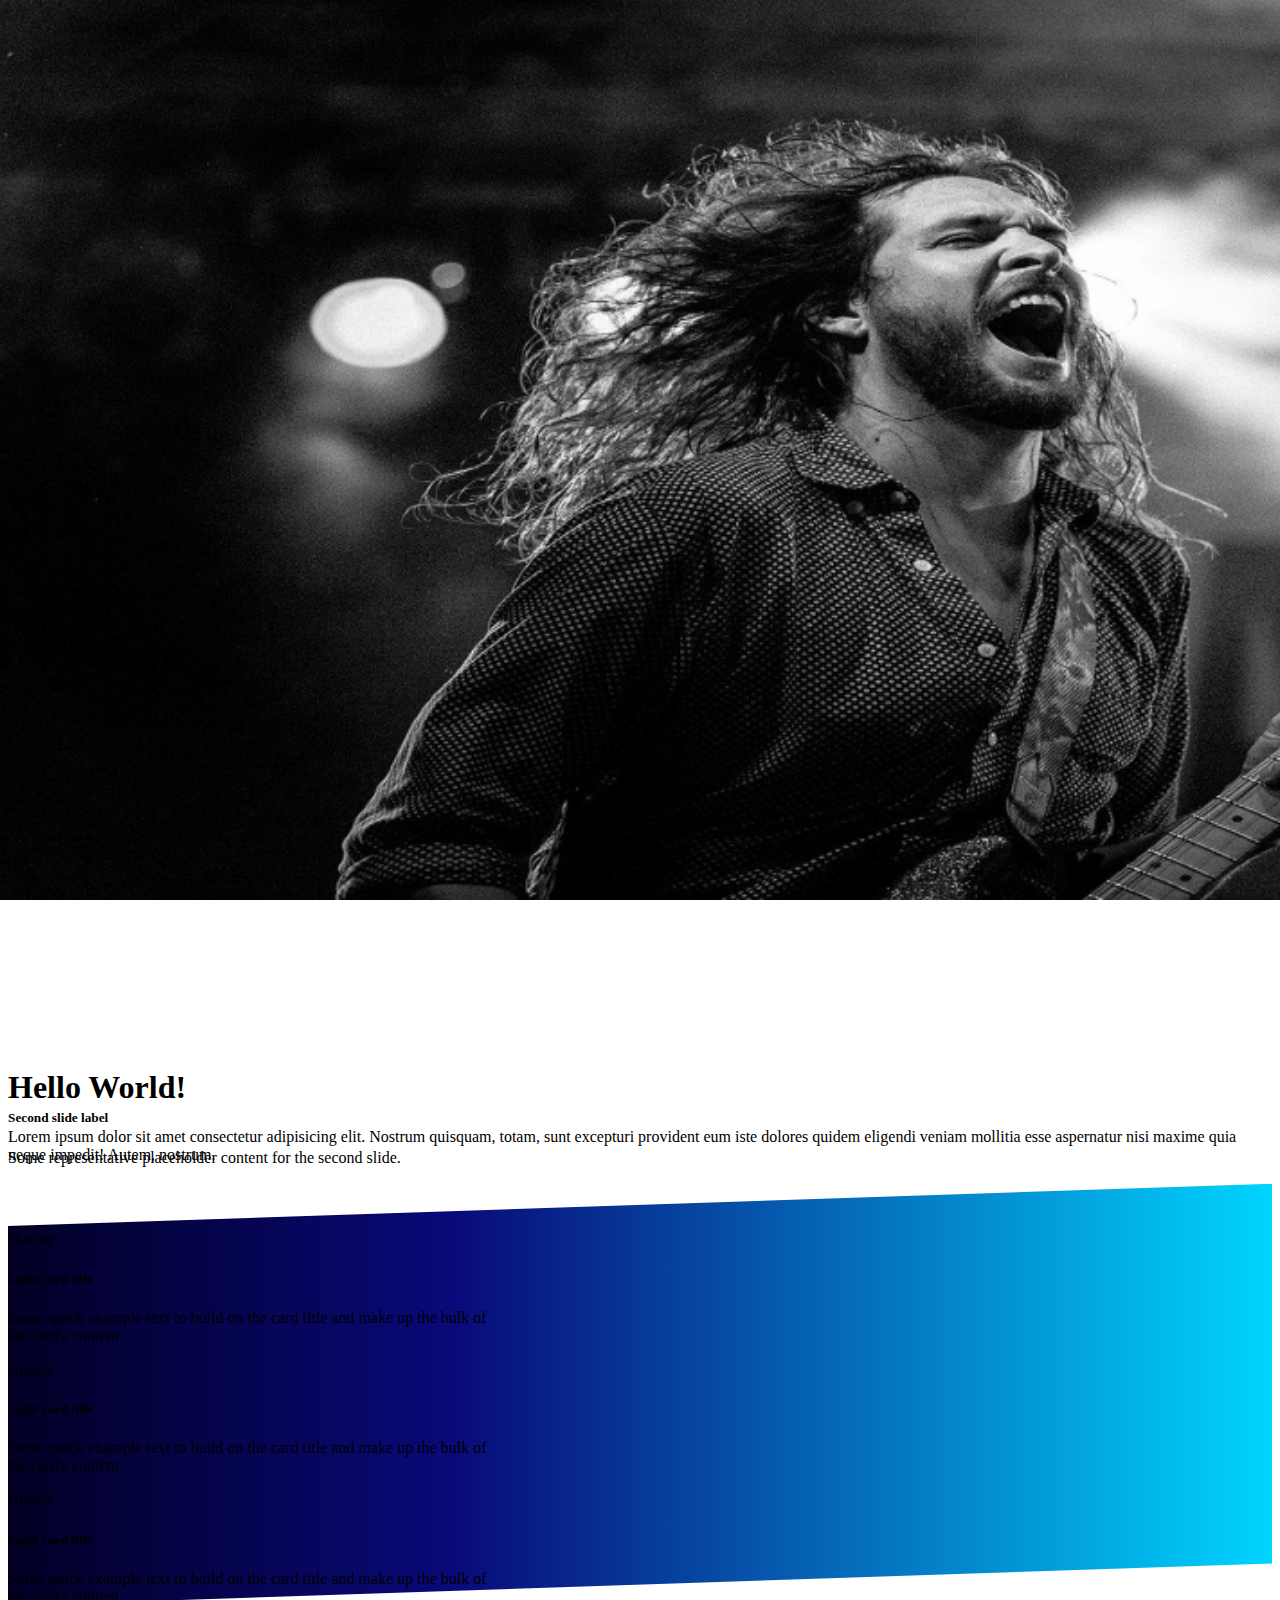
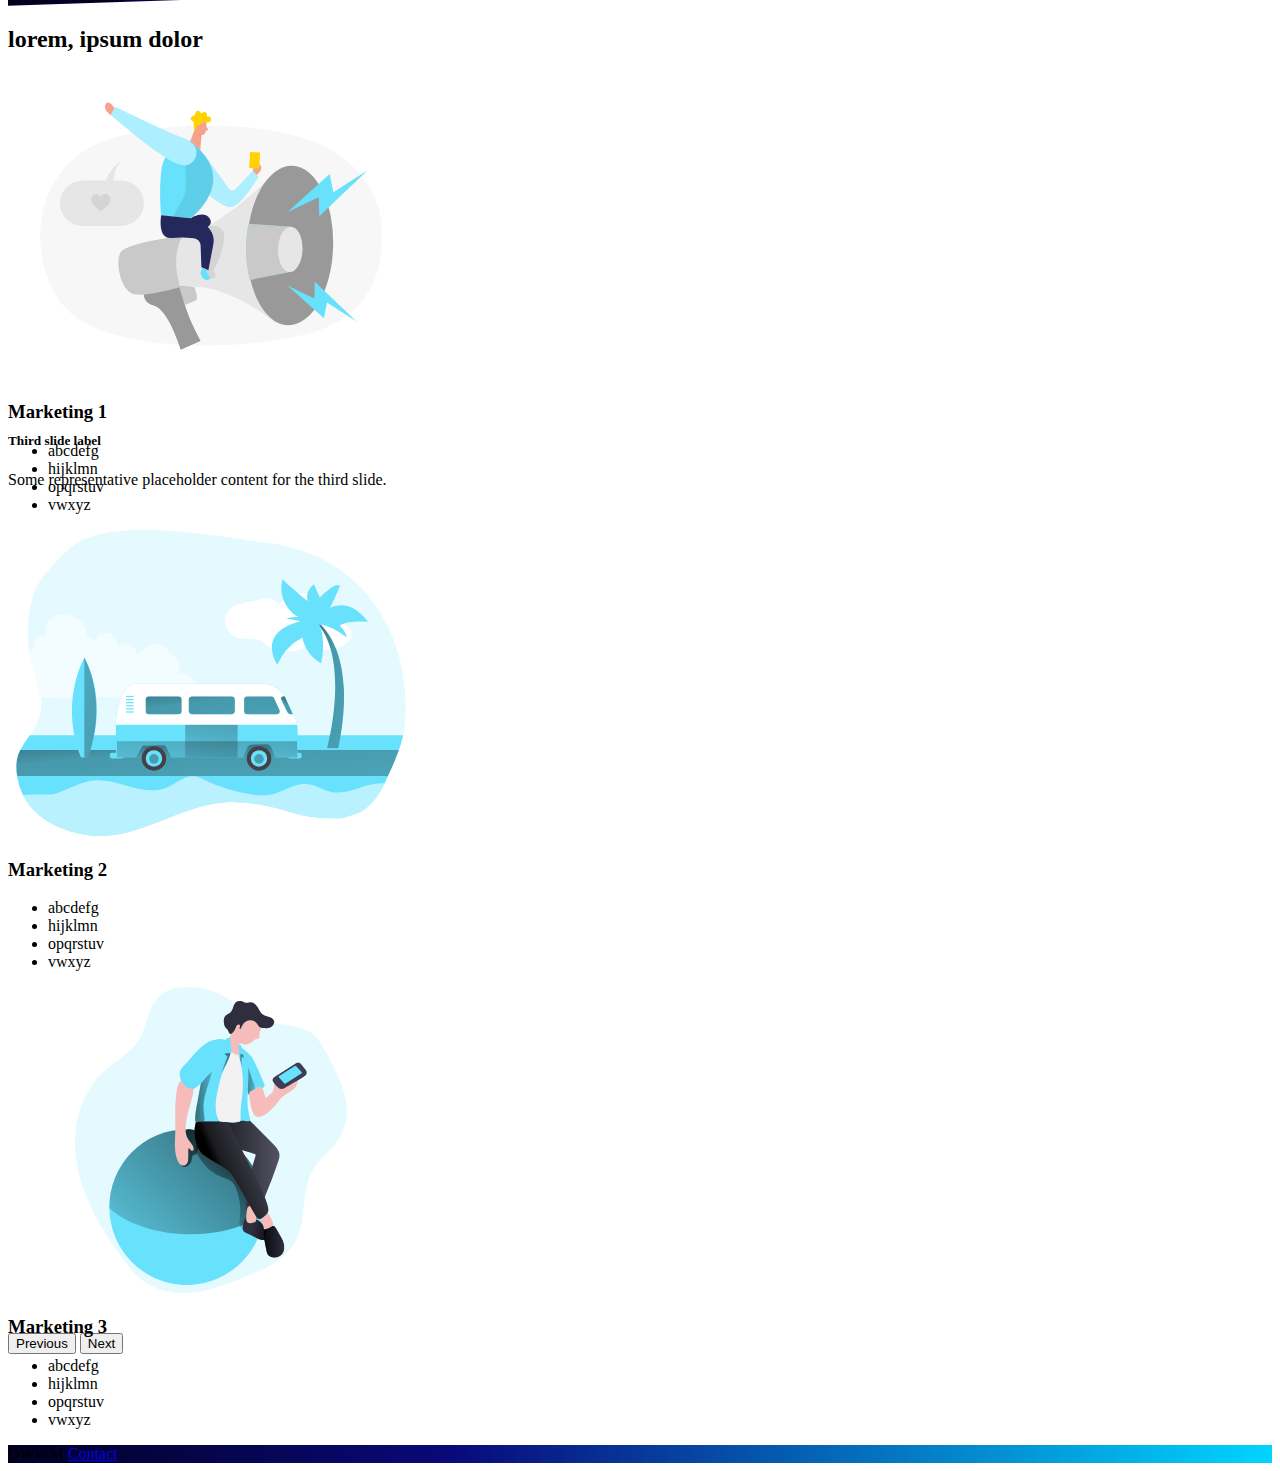
<file: index.html>
<!DOCTYPE html>
<html lang="en">

<head>
    <meta charset="UTF-8">
    <meta http-equiv="X-UA-Compatible" content="IE=edge">
    <meta name="viewport" content="width=device-width, initial-scale=1.0">
    <title>Document</title>

    <!--Bootstrap 5 CSS-->

    <link href="https://cdn.jsdelivr.net/npm/bootstrap@5.1.3/dist/css/bootstrap.min.css" rel="stylesheet"
        integrity="sha384-1BmE4kWBq78iYhFldvKuhfTAU6auU8tT94WrHftjDbrCEXSU1oBoqyl2QvZ6jIW3" crossorigin="anonymous">

    <!--Fichier CSS personnalisé toujours après celui du bootstrap-->
    <link rel="stylesheet" href="style/app.css">


</head>

<body class="bg-light">


    <!--Voici l'entrée de la page qui contient 2 composants: la barre de navigation et le carousel -->
    <header>


        <!--La barre de navigation-->
        <nav class="navbar navbar-expand-lg navbar-dark bg-dark shadow fixed-top">
            <div class="container-fluid">
                <a class="navbar-brand" href="index.html">DWWM</a>
                <button class="navbar-toggler" type="button" data-bs-toggle="collapse" data-bs-target="#navbarNav"
                    aria-controls="navbarNav" aria-expanded="false" aria-label="Toggle navigation">
                    <span class="navbar-toggler-icon"></span>
                </button>
                <div class="collapse navbar-collapse" id="navbarNav">
                    <ul class="navbar-nav ms-auto">
                        <li class="nav-item">
                            <a class="nav-link text-white " aria-current="page" href="index.html">Accueil</a>
                        </li>
                        <li class="nav-item">
                            <a class="nav-link text-white" href="blog.html">Blog</a>
                        </li>
                        <li class="nav-item">
                            <a class="nav-link text-white" href="contact.html">Contact</a>
                        </li>
                        <li class="nav-item">
                            <a class="nav-link text-white" href="login.html">Connexion</a>
                        </li>

                        <li class="nav-item">
                            <a class="nav-link text-white" href="register.html">Inscription</a>
                        </li>
                </div>
            </div>
        </nav>


        <!--le carrousel-->

        <div id="carouselExampleCaptions" class="carousel slide" data-bs-ride="carousel">
            <div class="carousel-indicators">
                <button type="button" data-bs-target="#carouselExampleCaptions" data-bs-slide-to="0" class="active"
                    aria-current="true" aria-label="Slide 1"></button>
                <button type="button" data-bs-target="#carouselExampleCaptions" data-bs-slide-to="1"
                    aria-label="Slide 2"></button>
                <button type="button" data-bs-target="#carouselExampleCaptions" data-bs-slide-to="2"
                    aria-label="Slide 3"></button>
            </div>
            <div class="carousel-inner">
                <div class="carousel-item active">
                    <img src="images/carou0.jpg" class="d-block w-100" alt="les artistes entrent en scène">
                    <div class="carousel-caption d-block">
                        <h5>First slide label</h5>
                        <p>Some representative placeholder content for the first slide.</p>
                    </div>
                </div>
                <div class="carousel-item">
                    <img src="images/carou1.jpg" class="d-block w-100" alt="le public">
                    <div class="carousel-caption d-block">
                        <h5>Second slide label</h5>
                        <p>Some representative placeholder content for the second slide.</p>
                    </div>
                </div>
                <div class="carousel-item">
                    <img src="images/carou2.jpg" class="d-block w-100" alt="l'artiste est à fond">
                    <div class="carousel-caption d-none d-block">
                        <h5>Third slide label</h5>
                        <p>Some representative placeholder content for the third slide.</p>
                    </div>
                </div>
            </div>
            <button class="carousel-control-prev" type="button" data-bs-target="#carouselExampleCaptions"
                data-bs-slide="prev">
                <span class="carousel-control-prev-icon" aria-hidden="true"></span>
                <span class="visually-hidden">Previous</span>
            </button>
            <button class="carousel-control-next" type="button" data-bs-target="#carouselExampleCaptions"
                data-bs-slide="next">
                <span class="carousel-control-next-icon" aria-hidden="true"></span>
                <span class="visually-hidden">Next</span>
            </button>
        </div>


    </header>

    <!--Voici le contenu spécifique à cette page-->
    <main>
        <!--Voici la section de présentation-->
        <section id="presentation-section" class="py-3">
            <div class="container">
                <h1 class="display-3">Hello World!</h1>
                <p class="lead">
                    Lorem ipsum dolor sit amet consectetur adipisicing elit. Nostrum quisquam, totam, sunt excepturi
                    provident eum iste dolores quidem eligendi veniam mollitia esse aspernatur nisi maxime quia neque
                    impedit! Autem, nostrum.
                </p>
            </div>
        </section>
        <!-- Voici la section de services--->
        <section id="services-section" class="py-3">
            <div class="py-5">
                <div class="container py-5">
                    <h2 class="text-center display-4 text-white my-2">Les services</h2>
                    <div class="row mt-5">
                        <div class="col-md-4">
                            <div class="card text-dark bg-light mb-3" style="max-width: 30rem;">
                                <div class="card-header">Header</div>
                                <div class="card-body">
                                    <h5 class="card-title">Light card title</h5>
                                    <p class="card-text">Some quick example text to build on the card title and make up
                                        the
                                        bulk of the card's content.</p>
                                </div>
                            </div>
                        </div>
                        <div class="col-md-4">
                            <div class="card text-dark bg-light mb-3" style="max-width: 30rem;">
                                <div class="card-header">Header</div>
                                <div class="card-body">
                                    <h5 class="card-title">Light card title</h5>
                                    <p class="card-text">Some quick example text to build on the card title and make up
                                        the
                                        bulk of the card's content.</p>
                                </div>
                            </div>
                        </div>
                        <div class="col-md-4">
                            <div class="card text-dark bg-light mb-3" style="max-width: 30rem;">
                                <div class="card-header">Header</div>
                                <div class="card-body">
                                    <h5 class="card-title">Light card title</h5>
                                    <p class="card-text">Some quick example text to build on the card title and make up
                                        the
                                        bulk of the card's content.</p>
                                </div>
                            </div>
                        </div>
                    </div>

                </div>
            </div>
        </section>

        <!--Voici la section de marketing-->
        <section id="marketing-section" class="py-3">
            <div class="container">
                <h2 class="display-4 text-center">lorem, ipsum dolor</h2>
                <div class="row">
                    <div class="col-md-6 d-flex justify-content-center align-items-center">
                        <img src="images/sv1.svg" alt="Haut parleur" class="img-fluid">
                    </div>

                    <div class="col-md-6 d-flex flex-column justify-content-center align-items-center">
                        <h3 class="display-6 text-center">Marketing 1</h3>
                        <ul>
                            <li>abcdefg</li>
                            <li>hijklmn</li>
                            <li>opqrstuv</li>
                            <li>vwxyz</li>
                        </ul>
                    </div>
                </div>

                <div class="row">
                    <div class="order-md-2 col-md-6 d-flex justify-content-center align-items-center">
                        <img src="images/sv2.svg" alt="caravane qui roule au bord de la mer" class="img-fluid">
                    </div>

                    <div class="order-md-1 col-md-6 d-flex flex-column justify-content-center align-items-center">
                        <h3 class="display-6 text-center">Marketing 2</h3>
                        <ul>
                            <li>abcdefg</li>
                            <li>hijklmn</li>
                            <li>opqrstuv</li>
                            <li>vwxyz</li>
                        </ul>
                    </div>
                </div>


                <div class="row">
                    <div class="col-md-6 d-flex justify-content-center align-items-center">
                        <img src="images/sv3.svg" alt="Homme qui regarde son smartphone" class="img-fluid">
                    </div>

                    <div class="col-md-6 d-flex flex-column justify-content-center align-items-center">
                        <h3 class="display-6 text-center">Marketing 3</h3>
                        <ul>
                            <li>abcdefg</li>
                            <li>hijklmn</li>
                            <li>opqrstuv</li>
                            <li>vwxyz</li>
                        </ul>
                    </div>
                </div>
            </div>

        </section>
    </main>

    <footer class="py-3">
        <div class="container d-flex justify-content-between align-items-center">
            <span class="text-white">DWWM</span>
            <a class="text-white" href="contact.html">Contact</a>

        </div>

    </footer>


    <!--Boostrap 5 Scripts-->
    <script src="https://cdn.jsdelivr.net/npm/@popperjs/core@2.10.2/dist/umd/popper.min.js"
        integrity="sha384-7+zCNj/IqJ95wo16oMtfsKbZ9ccEh31eOz1HGyDuCQ6wgnyJNSYdrPa03rtR1zdB"
        crossorigin="anonymous"></script>
    <script src="https://cdn.jsdelivr.net/npm/bootstrap@5.1.3/dist/js/bootstrap.min.js"
        integrity="sha384-QJHtvGhmr9XOIpI6YVutG+2QOK9T+ZnN4kzFN1RtK3zEFEIsxhlmWl5/YESvpZ13"
        crossorigin="anonymous"></script>
</body>

</html>
</file>
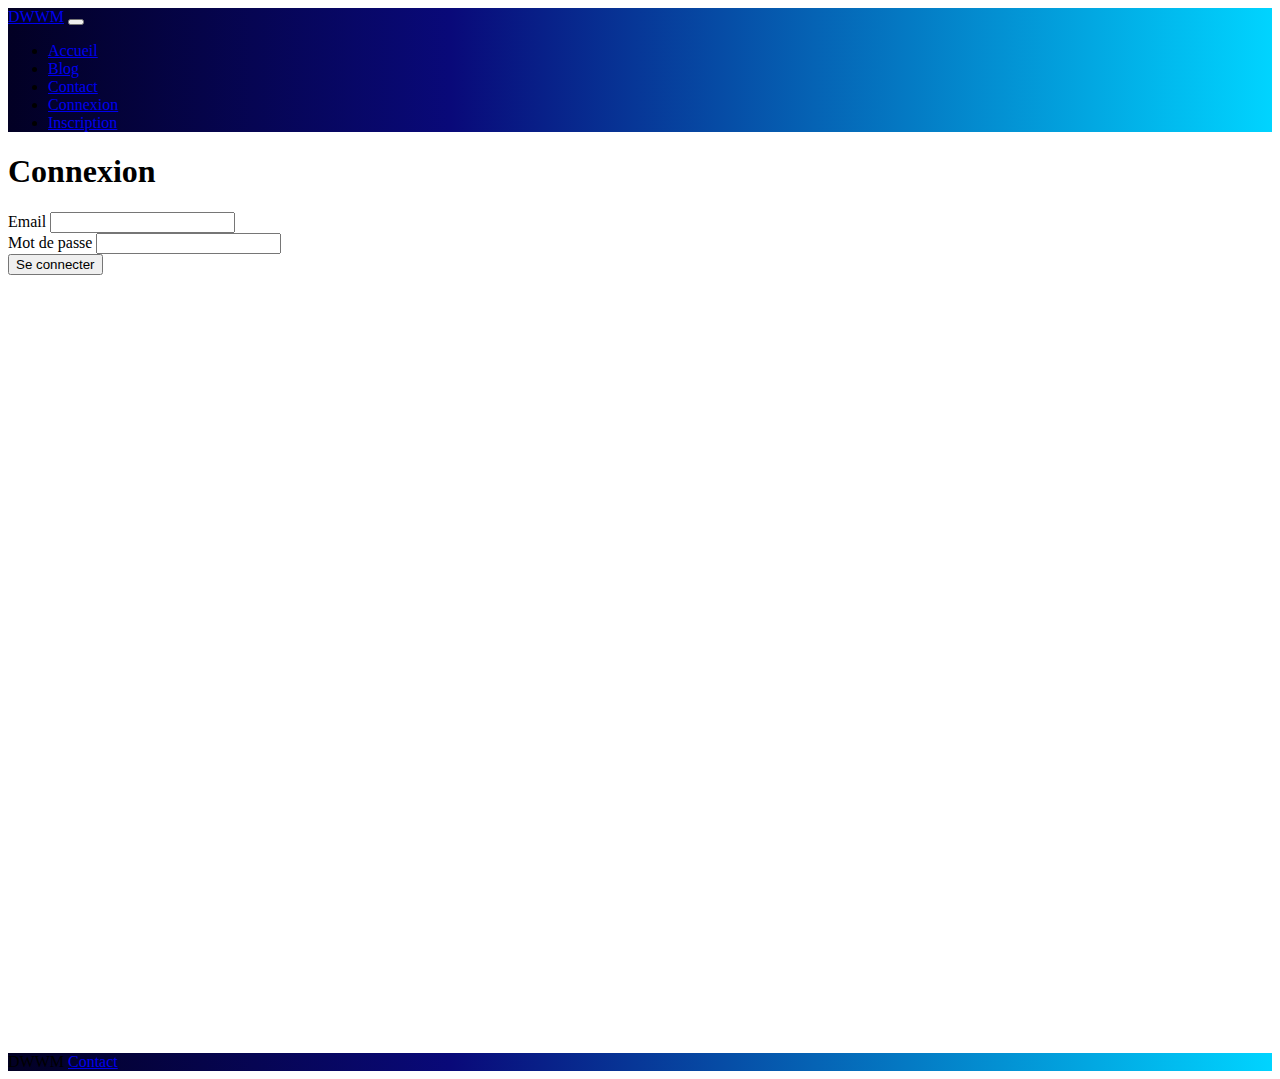
<file: login.html>
<!DOCTYPE html>
<html lang="en">

<head>
    <meta charset="UTF-8">
    <meta http-equiv="X-UA-Compatible" content="IE=edge">
    <meta name="viewport" content="width=device-width, initial-scale=1.0">
    <title>Document</title>

    <!--Bootstrap 5 CSS-->

    <link href="https://cdn.jsdelivr.net/npm/bootstrap@5.1.3/dist/css/bootstrap.min.css" rel="stylesheet"
        integrity="sha384-1BmE4kWBq78iYhFldvKuhfTAU6auU8tT94WrHftjDbrCEXSU1oBoqyl2QvZ6jIW3" crossorigin="anonymous">

    <!--Fichier CSS personnalisé toujours après celui du bootstrap-->
    <link rel="stylesheet" href="style/app.css">


</head>

<body class="bg-light">


    <!--Voici l'entrée de la page qui contient 2 composants: la barre de navigation et le carousel -->
    <header>


        <!--La barre de navigation-->
        <nav class="navbar navbar-expand-lg navbar-dark bg-dark shadow fixed-top">
            <div class="container-fluid">
                <a class="navbar-brand" href="index.html">DWWM</a>
                <button class="navbar-toggler" type="button" data-bs-toggle="collapse" data-bs-target="#navbarNav"
                    aria-controls="navbarNav" aria-expanded="false" aria-label="Toggle navigation">
                    <span class="navbar-toggler-icon"></span>
                </button>
                <div class="collapse navbar-collapse" id="navbarNav">
                    <ul class="navbar-nav ms-auto">
                        <li class="nav-item">
                            <a class="nav-link text-white " aria-current="page" href="index.html">Accueil</a>
                        </li>
                        <li class="nav-item">
                            <a class="nav-link text-white" href="blog.html">Blog</a>
                        </li>
                        <li class="nav-item">
                            <a class="nav-link text-white" href="contact.html">Contact</a>
                        </li>
                        <li class="nav-item">
                            <a class="nav-link text-white" href="login.html">Connexion</a>
                        </li>
                        <li class="nav-item">
                            <a class="nav-link text-white" href="register.html">Inscription</a>
                        </li>
                </div>
            </div>
        </nav>




    </header>

    <!--Voici le contenu spécifique à cette page-->

    <main class="container-fluid py-5">
        <h1 class="text-center my-3 display-3">Connexion</h1>

        <div class="container mt-5">
            <form action="" method="post">

                <div class="form-group my-3">
                    <label for="email">Email</label>
                    <input type="email" name="email" id="email" class="form-control" />
                </div>

                <div class="form-group my-3">
                    <label for="password">Mot de passe</label>
                    <input type="password" name="password" id="password" class="form-control" />
                </div>

                <div class="form-group my-3">
                    <input type="submit" value="Se connecter" name="register_button" class="btn btn-success" />
                </div>

            </form>

        </div>

    </main>

    <footer class="py-3">
        <div class="container d-flex justify-content-between align-items-center">
            <span class="text-white">DWWM</span>
            <a class="text-white" href="contact.html">Contact</a>

        </div>


    </footer>


    <!--Boostrap 5 Scripts-->
    <script src="https://cdn.jsdelivr.net/npm/@popperjs/core@2.10.2/dist/umd/popper.min.js"
        integrity="sha384-7+zCNj/IqJ95wo16oMtfsKbZ9ccEh31eOz1HGyDuCQ6wgnyJNSYdrPa03rtR1zdB"
        crossorigin="anonymous"></script>
    <script src="https://cdn.jsdelivr.net/npm/bootstrap@5.1.3/dist/js/bootstrap.min.js"
        integrity="sha384-QJHtvGhmr9XOIpI6YVutG+2QOK9T+ZnN4kzFN1RtK3zEFEIsxhlmWl5/YESvpZ13"
        crossorigin="anonymous"></script>
</body>

</html>
</file>
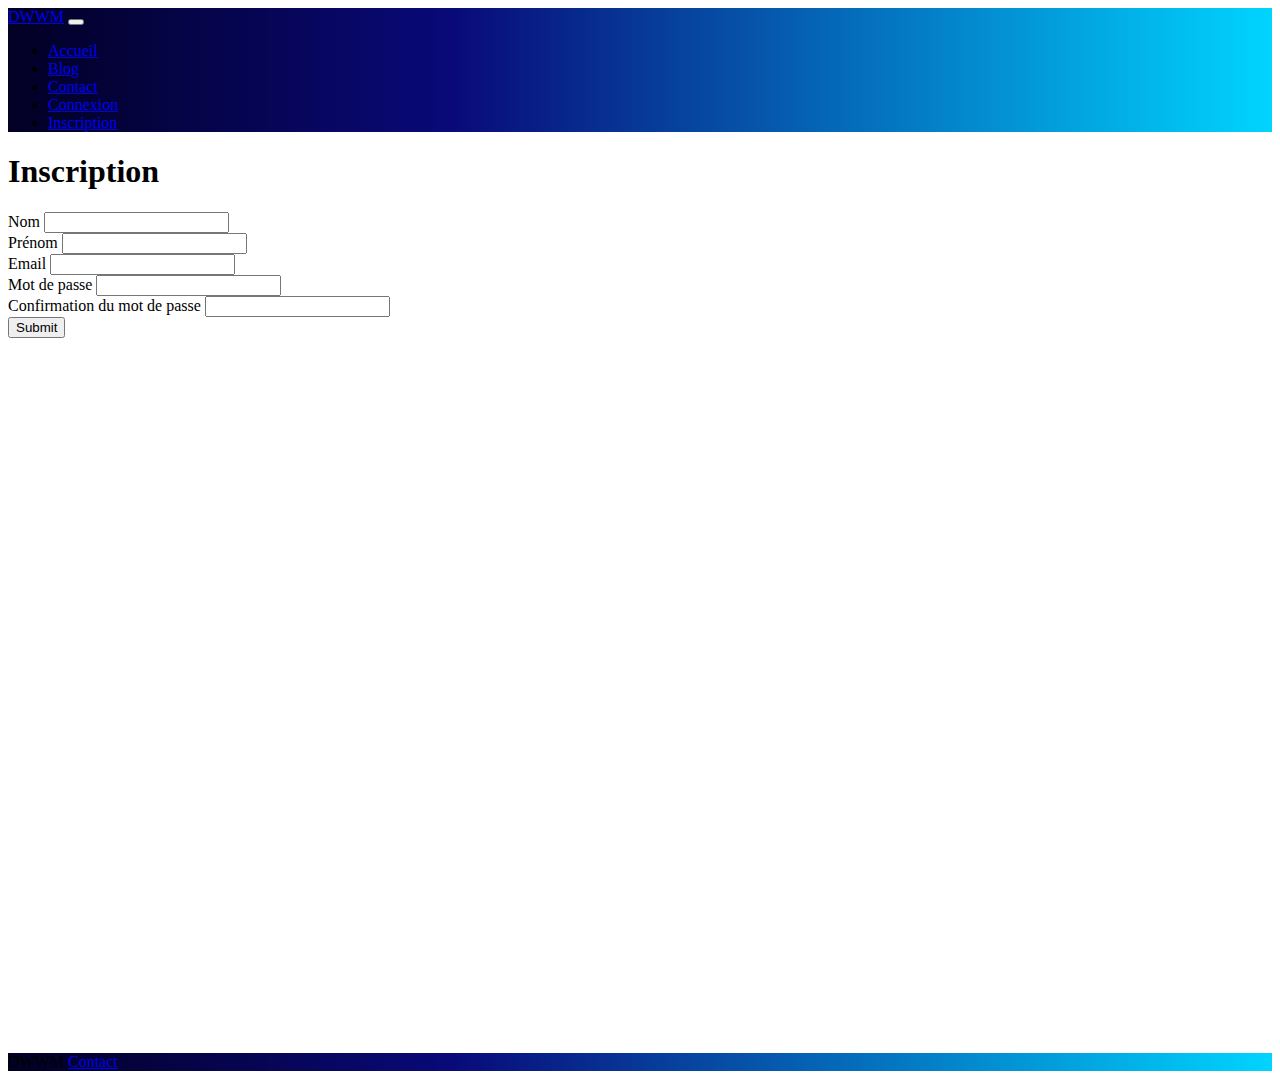
<file: register.html>
<!DOCTYPE html>
<html lang="en">

<head>
    <meta charset="UTF-8">
    <meta http-equiv="X-UA-Compatible" content="IE=edge">
    <meta name="viewport" content="width=device-width, initial-scale=1.0">
    <title>Document</title>

    <!--Bootstrap 5 CSS-->

    <link href="https://cdn.jsdelivr.net/npm/bootstrap@5.1.3/dist/css/bootstrap.min.css" rel="stylesheet"
        integrity="sha384-1BmE4kWBq78iYhFldvKuhfTAU6auU8tT94WrHftjDbrCEXSU1oBoqyl2QvZ6jIW3" crossorigin="anonymous">

    <!--Fichier CSS personnalisé toujours après celui du bootstrap-->
    <link rel="stylesheet" href="style/app.css">


</head>

<body class="bg-light">


    <!--Voici l'entrée de la page qui contient 2 composants: la barre de navigation et le carousel -->
    <header>


        <!--La barre de navigation-->
        <nav class="navbar navbar-expand-lg navbar-dark bg-dark shadow fixed-top">
            <div class="container-fluid">
                <a class="navbar-brand" href="index.html">DWWM</a>
                <button class="navbar-toggler" type="button" data-bs-toggle="collapse" data-bs-target="#navbarNav"
                    aria-controls="navbarNav" aria-expanded="false" aria-label="Toggle navigation">
                    <span class="navbar-toggler-icon"></span>
                </button>
                <div class="collapse navbar-collapse" id="navbarNav">
                    <ul class="navbar-nav ms-auto">
                        <li class="nav-item">
                            <a class="nav-link text-white " aria-current="page" href="index.html">Accueil</a>
                        </li>
                        <li class="nav-item">
                            <a class="nav-link text-white" href="blog.html">Blog</a>
                        </li>
                        <li class="nav-item">
                            <a class="nav-link text-white" href="contact.html">Contact</a>
                        </li>
                        <li class="nav-item">
                            <a class="nav-link text-white" href="login.html">Connexion</a>
                        </li>

                        <li class="nav-item">
                            <a class="nav-link text-white" href="register.html">Inscription</a>
                        </li>
                </div>
            </div>
        </nav>




    </header>

    <!--Voici le contenu spécifique à cette page-->

    <main class="container-fluid py-5">
        <h1 class="text-center my-3 display-3">Inscription</h1>

        <div class="container mt-5">
            <form action="" method="post">
                <div class="form-group my-3">
                    <label for="last_name">Nom</label>
                    <input type="text" name="last_name" id="last_name" class="form-control" />
                </div>

                <div class="form-group my-3">
                    <label for="first_name">Prénom</label>
                        <input type="text" name="first_name" id="first_name" class="form-control" />
                </div>

                <div class="form-group my-3">
                    <label for="email">Email</label>
                    <input type="email" name="email" id="email" class="form-control" />
                </div>

                <div class="form-group my-3">
                    <label for="password">Mot de passe</label>
                    <input type="password" name="password" id="password" class="form-control" />
                </div>

                <div class="form-group my-3">
                    <label for="password">Confirmation du mot de passe</label>
                    <input type="password" name="confirm_password" id="confirm_password" class="form-control" />
                </div>

                <div class="form-group my-3">
                    <input type="submit" name="register_button" class="btn btn-success" />
                </div>

            </form>

        </div>

    </main>

    <footer class="py-3">
        <div class="container d-flex justify-content-between align-items-center">
            <span class="text-white">DWWM</span>
            <a class="text-white" href="contact.html">Contact</a>

        </div>


    </footer>


    <!--Boostrap 5 Scripts-->
    <script src="https://cdn.jsdelivr.net/npm/@popperjs/core@2.10.2/dist/umd/popper.min.js"
        integrity="sha384-7+zCNj/IqJ95wo16oMtfsKbZ9ccEh31eOz1HGyDuCQ6wgnyJNSYdrPa03rtR1zdB"
        crossorigin="anonymous"></script>
    <script src="https://cdn.jsdelivr.net/npm/bootstrap@5.1.3/dist/js/bootstrap.min.js"
        integrity="sha384-QJHtvGhmr9XOIpI6YVutG+2QOK9T+ZnN4kzFN1RtK3zEFEIsxhlmWl5/YESvpZ13"
        crossorigin="anonymous"></script>
</body>

</html>
</file>
<file: style/app.css>
.navbar, footer
{
    background: rgb(2, 0, 36);
    background: linear-gradient(90deg, rgba(2, 0, 36, 1) 0%, rgba(9, 9, 121, 1) 35%, rgba(0, 212, 255, 1) 100%);

}


.carousel, .carousel .carousel-item 
{
    height: 100vh;
    width: 100%;
}

.carousel .carousel-item > img 
{
    position: absolute;
    top: 0;
    left: 0;
    height: 100vh;
    object-fit: cover;
    object-position: center;
}

main
{
    min-height: 100vh;
}

#services-section>div 
{
    clip-path: polygon(0 10%, 100% 0%, 100% 90%, 0% 100%);
    background: rgb(2, 0, 36);
    background: linear-gradient(90deg, rgba(2, 0, 36, 1) 0%, rgba(9, 9, 121, 1) 35%, rgba(0, 212, 255, 1) 100%);
}

/*@media screen and (max-width:400px)
{
    #services-section > div {
        
        padding-top: 5rem;
        padding-bottom: 5rem;
    }

}
*/
</file>
